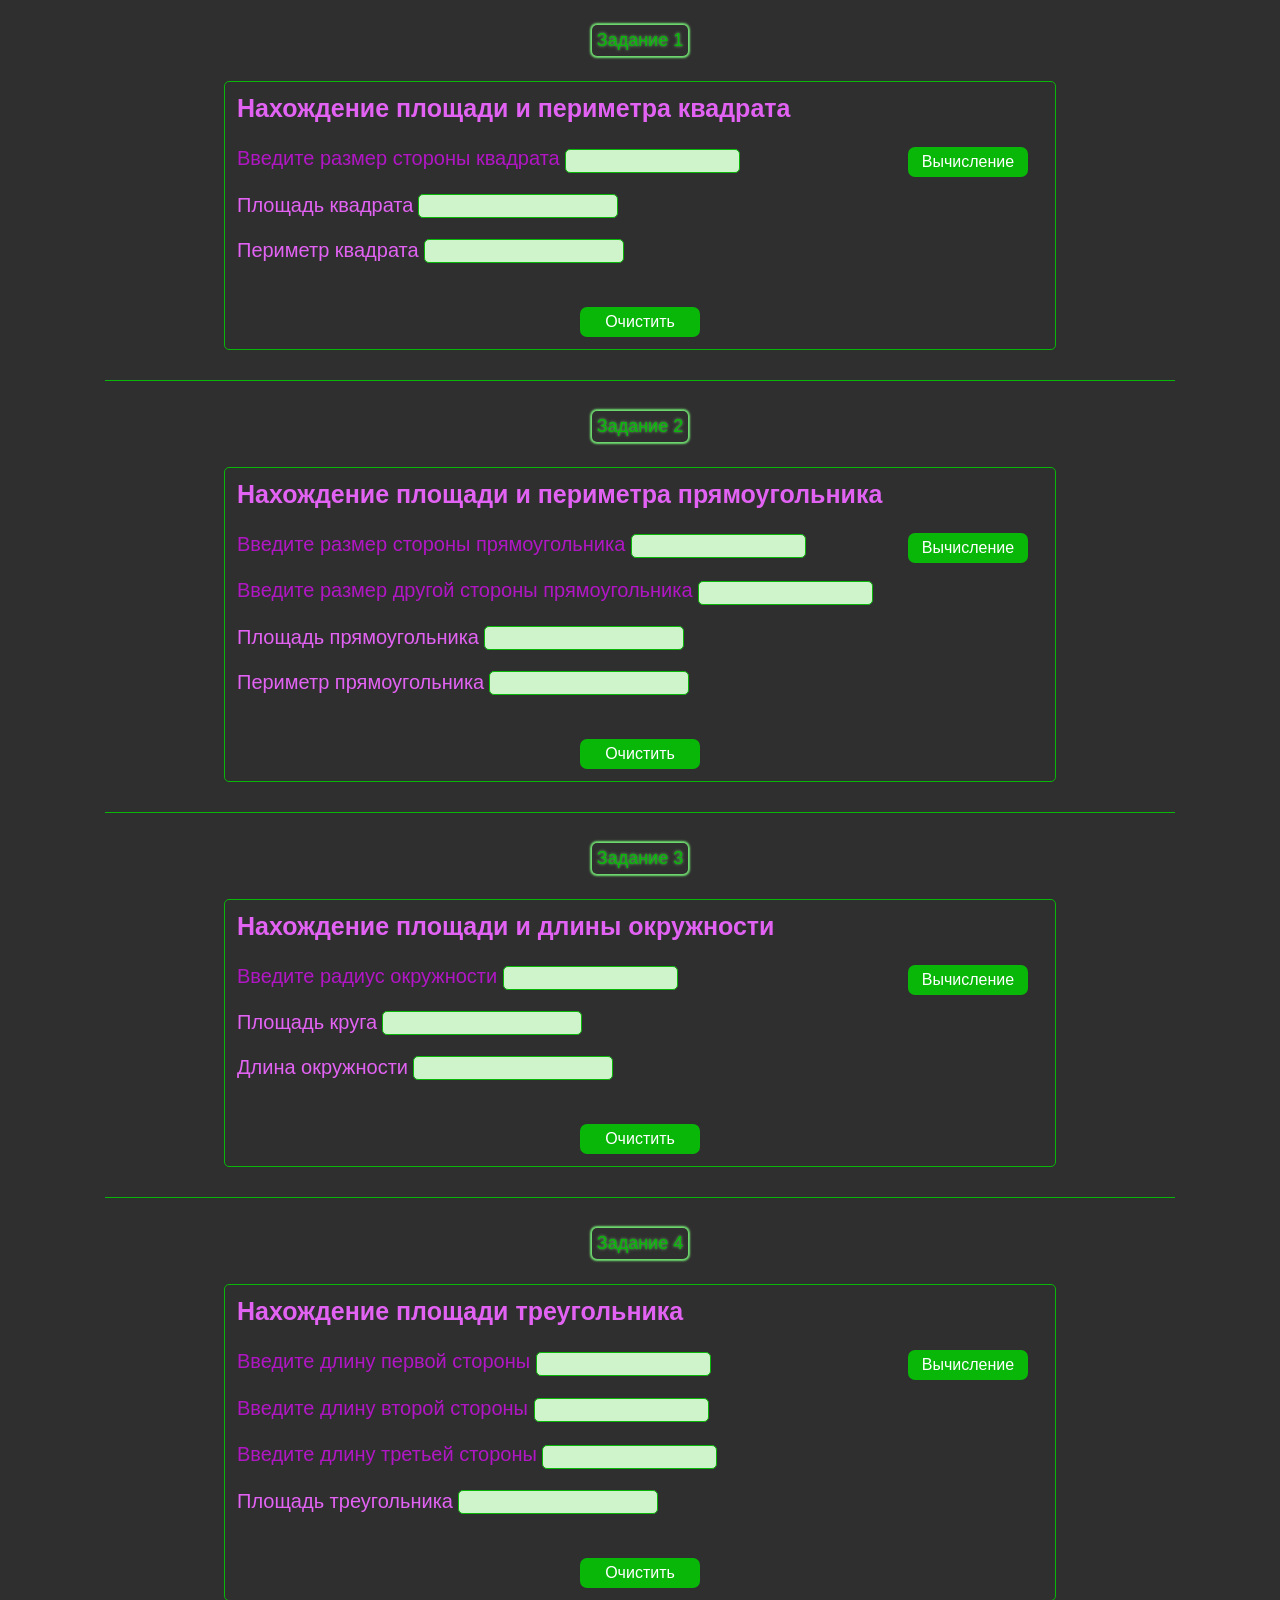
<file: index.html>
<!DOCTYPE html>
<html lang="ru">
<head>
  <meta charset="UTF-8">
  <meta http-equiv="X-UA-Compatible" content="IE=edge">
  <meta name="viewport" content="width=device-width, initial-scale=1.0">
  <title>Задачи</title>
  <link rel="stylesheet" href="style.css">
</head>
<body>
  <div class="container">
    <div class="task task-1">
      <span class="span">Задание 1</span>
      <div class="div">
        <h2 class="title">Нахождение площади и периметра квадрата</h2>
        <label class="label">Введите размер стороны квадрата
          <input class="input input-1" type="text">
        </label>
        <button class="btn" type="button">Вычисление</button>
        <div class="wrap-res">
          <div class="wrap">
            <p class="p">Площадь квадрата</p>
            <span class="result result--s"></span>
          </div>
          <div class="wrap">
            <p class="p">Периметр квадрата</p>
            <span class="result result--p"></span>
          </div>
        </div>
        <button class="btn-clear">Очистить</button>
      </div>
    </div>

    <div class="task task-2">
      <span class="span">Задание 2</span>
      <div class="div div-2">
        <h2 class="title">Нахождение площади и периметра прямоугольника</h2>
        <label class="label">Введите размер стороны прямоугольника
          <input class="input input-1" type="text">
        </label>
        <label class="label label-other">Введите размер другой стороны прямоугольника
          <input class="input input-2" type="text">
        </label>
        <button class="btn" type="button">Вычисление</button>
        <div class="wrap-res">
          <div class="wrap">
            <p class="p">Площадь прямоугольника</p>
            <span class="result result--s"></span>
          </div>
          <div class="wrap">
            <p class="p">Периметр прямоугольника</p>
            <span class="result result--p"></span>
          </div>
        </div>
        <button class="btn-clear">Очистить</button>
      </div>
    </div>

    <div class="task task-3">
      <span class="span">Задание 3</span>
      <div class="div">
        <h2 class="title">Нахождение площади и длины окружности</h2>
        <label class="label">Введите радиус окружности
          <input class="input input-1" type="text">
        </label>
        <button class="btn" type="button">Вычисление</button>
        <div class="wrap-res">
          <div class="wrap">
            <p class="p">Площадь круга</p>
            <span class="result result--s"></span>
          </div>
          <div class="wrap">
            <p class="p">Длина окружности</p>
            <span class="result result--p"></span>
          </div>
        </div>
        <button class="btn-clear">Очистить</button>
      </div>
    </div>

    <div class="task task-4">
      <span class="span">Задание 4</span>
      <div class="div div-4">
        <h2 class="title">Нахождение площади треугольника</h2>
        <label class="label">Введите длину первой стороны
          <input class="input input-1" type="text">
        </label>
        <label class="label label-other">Введите длину второй стороны
          <input class="input input-2" type="text">
        </label>
        <label class="label label-third">Введите длину третьей стороны
          <input class="input input-3" type="text">
        </label>
        <button class="btn" type="button">Вычисление</button>
        <div class="wrap-res">
          <div class="wrap">
            <p class="p">Площадь треугольника</p>
            <span class="result result--s"></span>
          </div>
        </div>
        <button class="btn-clear">Очистить</button>
      </div>
    </div>
  </div>

  <script src="index.js"></script>
</body>
</html>
</file>
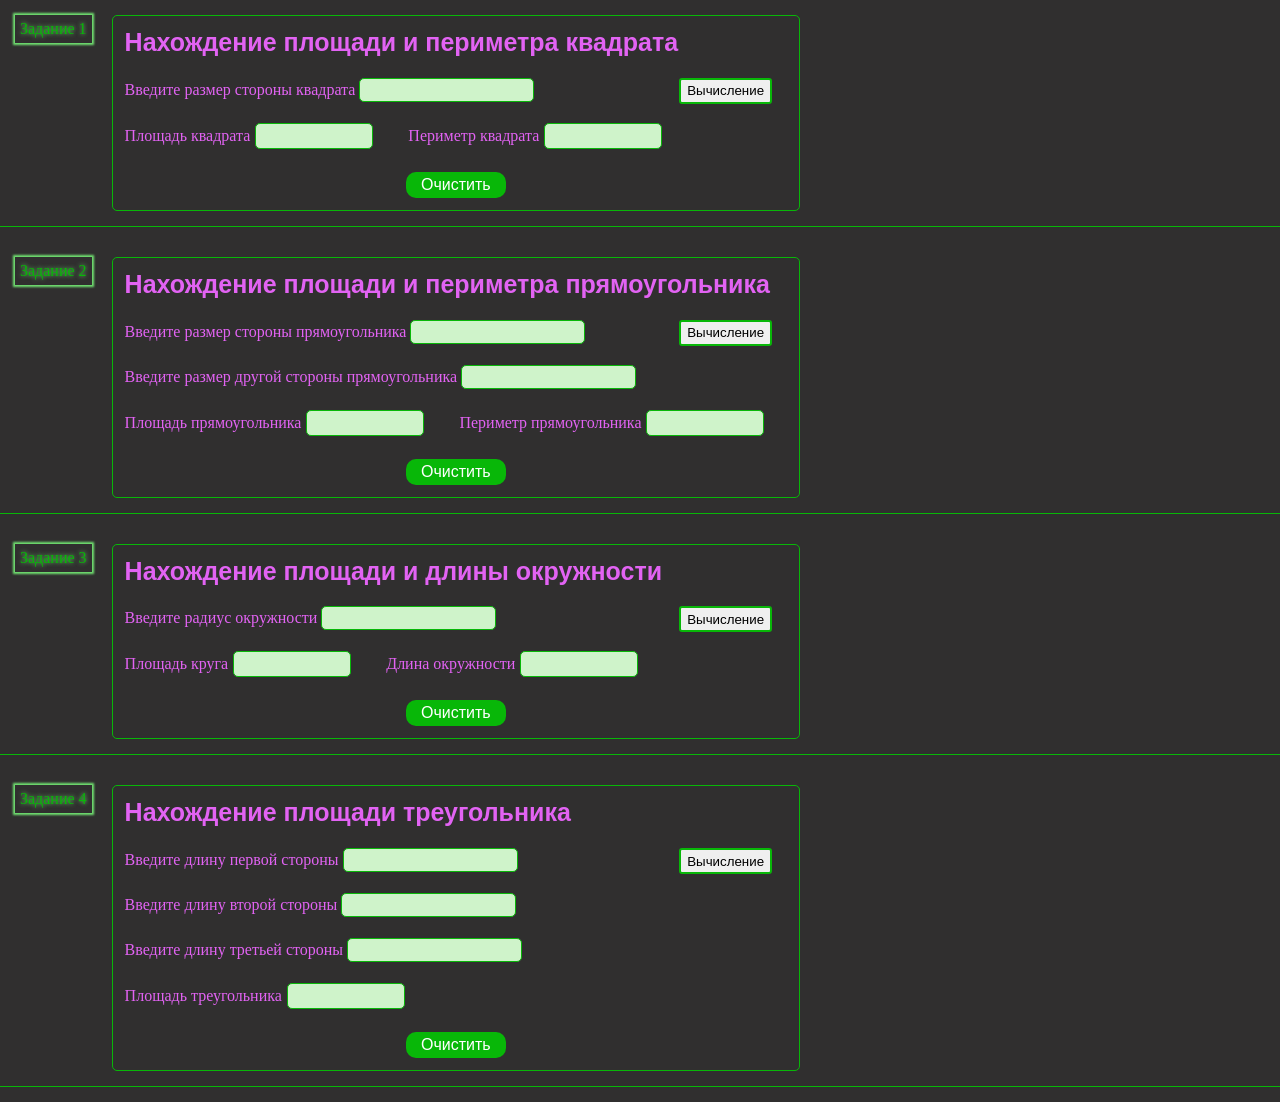
<file: src/index.html>
<!DOCTYPE html>
<html lang="ru">
<head>
  <meta charset="UTF-8">
  <meta http-equiv="X-UA-Compatible" content="IE=edge">
  <title>⊗jsPrStFC</title>
  <link rel="stylesheet" href="styles/index.css">
</head>
<body>

  <div class="task task-1">
    <span class="span">Задание 1</span>
    <div class="div">
      <h2 class="title">Нахождение площади и периметра квадрата</h2>
      <label class="label">Введите размер стороны квадрата
        <input class="input input-1" type="text">
      </label>
      <button class="btn" type="button">Вычисление</button>
      <div class="wrap-res">
        <p class="p">Площадь квадрата</p>
        <span class="result result--s"></span>
        <p class="p">Периметр квадрата</p>
        <span class="result result--p"></span>
      </div>
      <button class="btn-clear">Очистить</button>
    </div>
  </div>

  <div class="task task-2">
    <span class="span">Задание 2</span>
    <div class="div">
      <h2 class="title">Нахождение площади и периметра прямоугольника</h2>
      <label class="label">Введите размер стороны прямоугольника
        <input class="input input-1" type="text">
      </label>
      <label class="label label-other">Введите размер другой стороны прямоугольника
        <input class="input input-2" type="text">
      </label>
      <button class="btn" type="button">Вычисление</button>
      <div class="wrap-res">
        <p class="p">Площадь прямоугольника</p>
        <span class="result result--s"></span>
        <p class="p">Периметр прямоугольника</p>
        <span class="result result--p"></span>
      </div>
      <button class="btn-clear">Очистить</button>
    </div>
  </div>

  <div class="task task-3">
    <span class="span">Задание 3</span>
    <div class="div">
      <h2 class="title">Нахождение площади и длины окружности</h2>
      <label class="label">Введите радиус окружности
        <input class="input input-1" type="text">
      </label>
      <button class="btn" type="button">Вычисление</button>
      <div class="wrap-res">
        <p class="p">Площадь круга</p>
        <span class="result result--s"></span>
        <p class="p">Длина окружности</p>
        <span class="result result--p"></span>
      </div>
      <button class="btn-clear">Очистить</button>
    </div>
  </div>

  <div class="task task-4">
    <span class="span">Задание 4</span>
    <div class="div">
      <h2 class="title">Нахождение площади треугольника</h2>
      <label class="label">Введите длину первой стороны
        <input class="input input-1" type="text">
      </label>
      <label class="label label-other">Введите длину второй стороны
        <input class="input input-2" type="text">
      </label>
      <label class="label label-third">Введите длину третьей стороны
        <input class="input input-3" type="text">
      </label>
      <button class="btn" type="button">Вычисление</button>
      <div class="wrap-res">
        <p class="p">Площадь треугольника</p>
        <span class="result result--s"></span>
      </div>
      <button class="btn-clear">Очистить</button>
    </div>
  </div>

  <script src="index.js"></script>
</body>
</html>
</file>
<file: style.css>
body {
  box-sizing: border-box;
  min-width: 410px;
  margin: 10px 0;
  font-family: 'Gill Sans', 'Gill Sans MT', Calibri, 'Trebuchet MS', sans-serif;
  font-size: 18px;
  background-color: rgb(48, 47, 47);
  color:rgb(226, 99, 243)
}

*,
*::before,
*::after {
  box-sizing: inherit;
}

.container {
  margin: 0 auto;
  padding-inline: 15px;
  max-width: 1100px;
}

.task {
  display: flex;
  flex-direction: column;
  align-items: center;
  gap: 10px;
  margin-bottom: 15px;
  border-bottom: 1px solid #08b708;
  padding: 15px;
}

.span {
  margin-bottom: 15px;
  padding: 5px;
  color: #08b708;
  box-shadow:  0 0 2px 2px #70e070;
  text-shadow: 0 0 3px #70e070;
  border-radius: 5px;
}

.div {
  display: grid;
  grid-template-columns: repeat(2, 50%);
  margin-bottom: 15px;
  padding: 12px;
  width: 80%;
  min-height: 30px;
  border: 1px solid #08b708;
  border-radius: 5px;
}

.title {
  grid-column: 1 / -1;
  margin-top: 0;
  margin-bottom: 24px;
  font-family: Arial, Helvetica, sans-serif;
  font-size: 25px;
}

.label {
  grid-column: 1 / -1;
  grid-row: 2 / 3;
  display: inline-block;
  margin-bottom: 21px;
  font-size: 20px;
  color:rgb(177, 22, 197)
}

.label-other {
  grid-row: 3 / 4;
}

.label-third {
  grid-row: 4 / 5;
}

.input {
  margin-right: 12px;
  background-color:rgb(207, 243, 202);
  border: 1px solid #08b708;
  border-radius: 5px;
  min-height: 24px;
  color:#112411;
}

.wrap-res {
  grid-column: 1 / -1;
  display: grid;
  grid-template-columns: 1fr;
  margin-bottom: 23px;
}

.wrap {
  display: flex;
}

.btn {
  grid-column: 2 / 3;
  grid-row: 2 / 3;
  justify-self: end;
  margin-right: 15px;
  height: 30px;
  width: 120px;
  font-size: 16px;
  border-radius: 7px;
  background-color:#08b708;
  border: none;
  color: #fff;
  font-size: 16px;
  cursor: pointer;
  transition: background-color .3s, background-color .3s, color .3s;
}

.btn:hover {
  background-color: rgb(195, 245, 188);
  background-color: 2px solid #099709;
  color: #0b5217;
}

.btn-clear {
  grid-column: 1 / -1;
  justify-self: center;
  height: 30px;
  width: 120px;
  border-radius: 7px;
  background-color:#08b708;
  border: none;
  color: #fff;
  font-size: 16px;
  cursor: pointer;
}

.btn-clear:hover {
  transform: scale(1.09);
}

.p {
  margin: 0;
  margin-bottom: 21px;
  padding-right: 5px;
  font-size: 20px;
}

.result {
  display: flex;
  align-items: center;
  margin-bottom: 21px;
  padding-inline: 3px;
  min-width: 200px;
  height: 24px;
  background-color:rgb(207, 243, 202);
  border: 1px solid #08b708;
  border-radius: 5px;
  color:#112411;
}

@media (max-width: 950px) {
  .wrap {
    flex-direction: column;
  }

  .btn {
    grid-column: 1 / 2;
    grid-row: 4 / 5;
  }

  .result {
    width: 300px;
  }

  .btn-clear {
    grid-column: 2 / 3;
    grid-row: 4 / 5;
    justify-self: initial;
    margin-left: 15px;
  }

  .div {
    width: 90%;
  }

  .div-2 .btn {
    grid-column: 1 / 2;
    grid-row: 5 / 6;
  }

  .div-2 .btn-clear {
    grid-column: 2 / 3;
    grid-row: 5 / 6;
  }

  .div-4 .btn {
    grid-column: 1 / 2;
    grid-row: 6 / 7;
  }

  .div-4 .btn-clear {
    grid-column: 2 / 3;
    grid-row: 6 / 7;
  }

  .label {
    display: flex;
    flex-direction: column;
  }

  .input {
    width: 300px;
  }
}

@media (max-width: 450px) {
  .input {
    width: 100%;
  }

  .result {
    width: 100%;
  }
}
</file>
<file: src/styles/index.css>
@import 'blocks/style.css';
</file>
